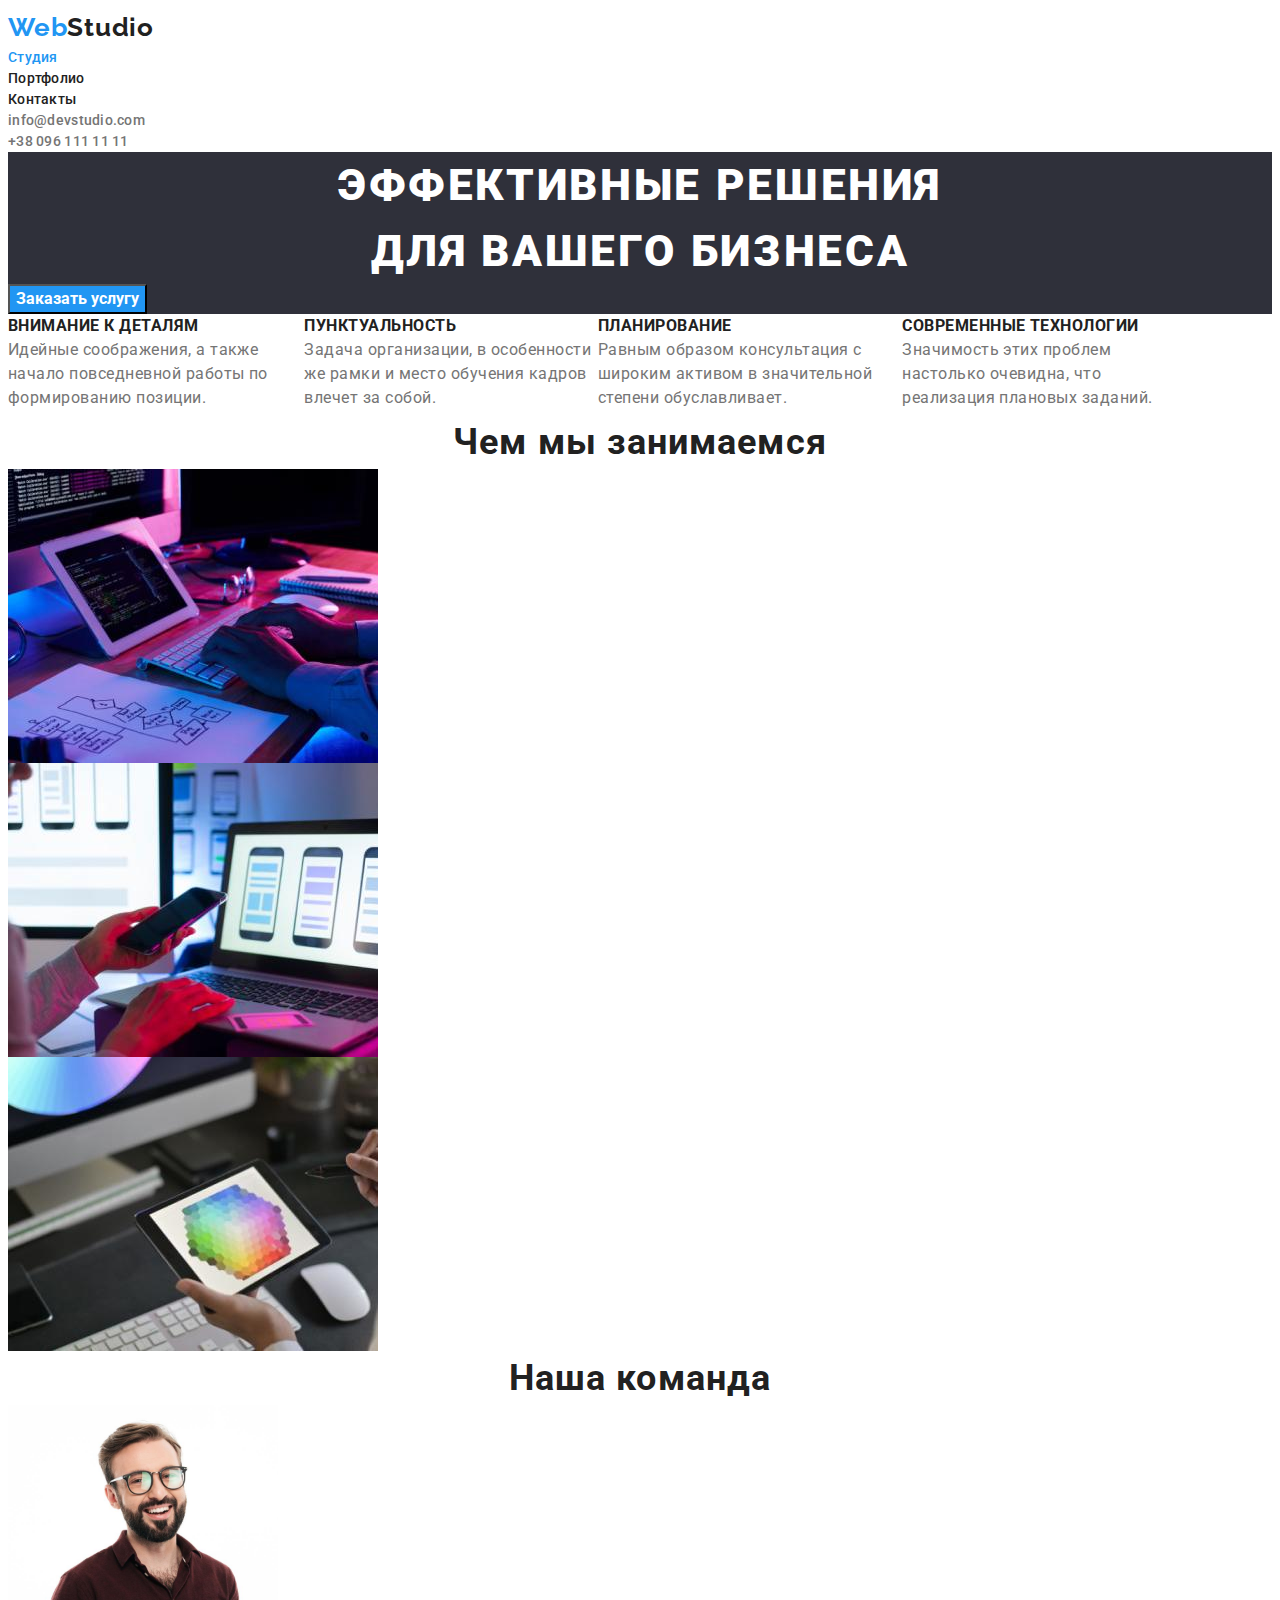
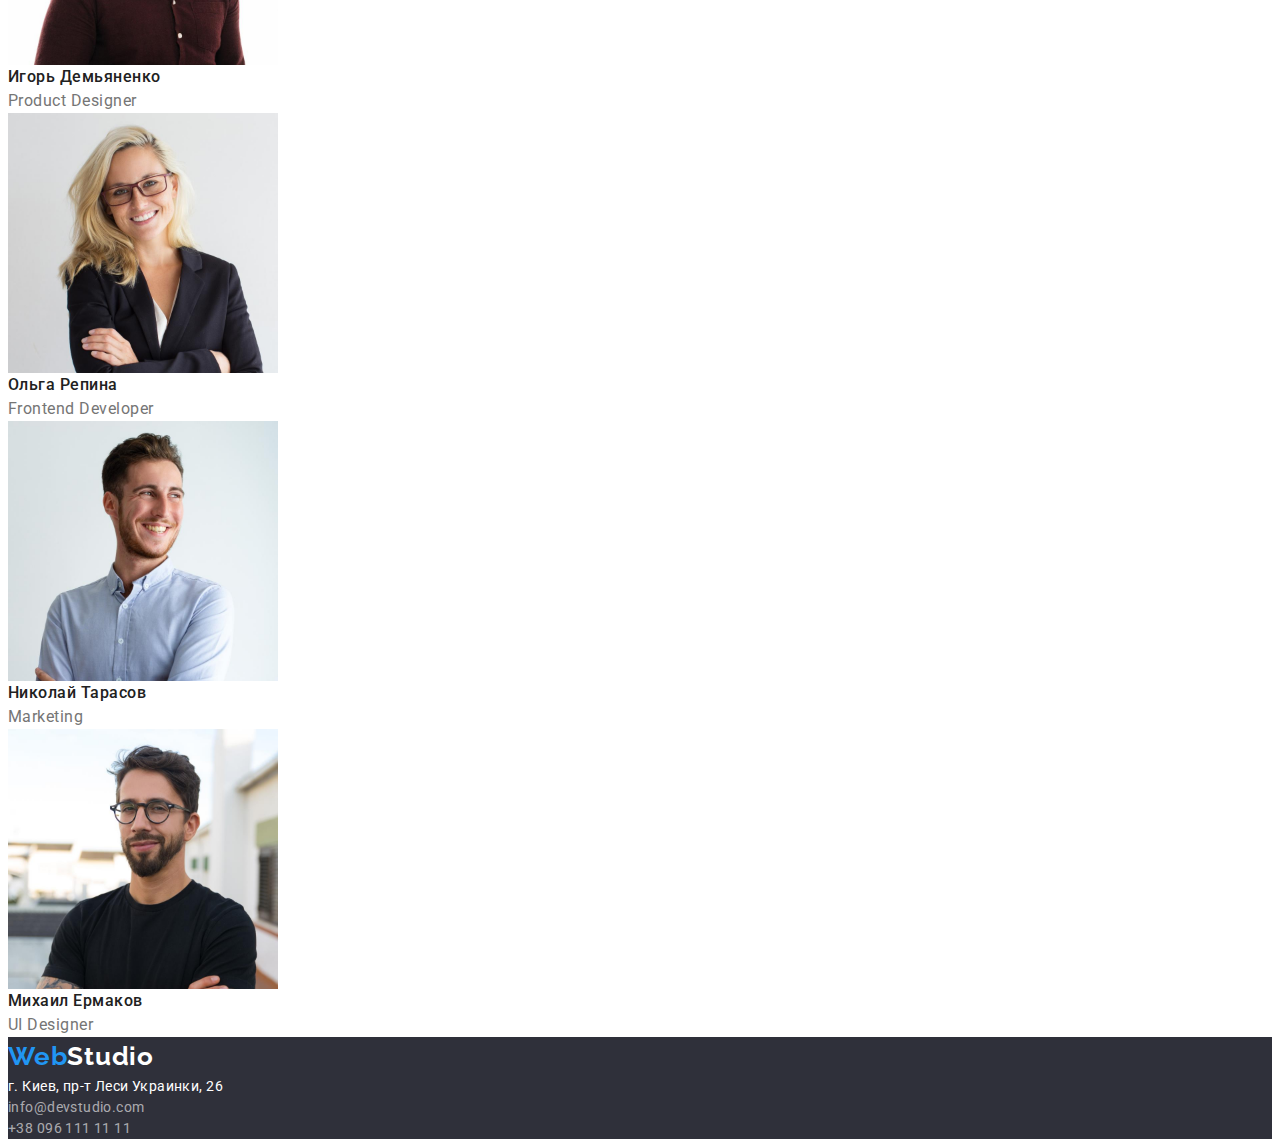
<file: index.html>
<!DOCTYPE html>
<html lang="ru">

<head>
    <meta charset="UTF-8">
    <meta http-equiv="X-UA-Compatible" content="IE=edge">
    <meta name="viewport" content="width=device-width, initial-scale=1.0">
    <title>Document</title>
    <link rel="preconnect" href="https://fonts.googleapis.com">
    <link rel="preconnect" href="https://fonts.gstatic.com" crossorigin>
    <link href="https://fonts.googleapis.com/css2?family=Raleway:wght@700&family=Roboto:wght@400;500;700;900&display=swap" rel="stylesheet">
    <link rel="stylesheet" href="./css/styles.css">
</head>

<body>

    <header class="header">
        <nav class="nav">
            <a class="link-logo link" href="./index.html">Web<span>Studio</span></a>
            <ul class="list-menu">
                <li class="menu-item list"><a href="index.html" class="link-studio active link">Студия</a></li>
                <li class="menu-item list"><a href="portfolio.html" class="link-portfolio link">Портфолио</a></li>
                <li class="menu-item list"><a href="" class="link-contacts link">Контакты</a></li>
            </ul>
        </nav>
        <ul class="list-menu">
            <li class="menu-item list"><a href="mailto:info@devstudio.com" class="header-mail link">info@devstudio.com</a></li>
            <li class="menu-item list"><a href="tel:00380961111111" class="header-tel link">+38 096 111 11 11</a></li>
        </ul>

    </header>
    <main>
        <section class="hero">
            <h1 class="title-text">Эффективные решения </br> для вашего бизнеса</h1>
            <button class="button" type="button">Заказать услугу</button>
        </section>
        <section class="section-about">
            <ul class="about">
                <li class="content-box list">
                    <h3 class="description-title">Внимание к деталям</h3>
                    <p class="description">Идейные соображения, а также начало повседневной работы по формированию
                        позиции.</p>
                </li>
                <li class="content-box list">
                    <h3 class="description-title">Пунктуальность</h3>
                    <p class="description"> Задача организации, в особенности же рамки и место обучения кадров влечет за
                        собой.</p>
                </li>
                <li class="content-box list">
                    <h3 class="description-title"> Планирование</h3>
                    <p class="description"> Равным образом консультация с широким активом в значительной степени
                        обуславливает.</p>
                </li>
                <li class="content-box list">
                    <h3 class="description-title"> Современные технологии</h3>
                    <p class="description">Значимость этих проблем настолько очевидна, что реализация плановых заданий.
                    </p>
                </li>
            </ul>
        </section>
        <section class="section-about">
            <h2 class="about-us">Чем мы занимаемся</h2>
            <ul class="work">
                <li class="content-box-about list">
                    <a href=""><img src="./images/img1.jpg" alt="Работа за компьютером" width="370" height="294" />
                    </a>
                </li>
                <li class="content-box-about list">
                    <a href=""><img src="./images/img2.jpg" alt="Разработка мобильных приложений" width="370"
                            height="294" />
                    </a>
                </li>
                <li class="content-box-about list">
                    <a href="">
                        <img src="./images/img3.jpg" alt="Веб-дизайн" width="370" height="294" />
                    </a>
                </li>
            </ul>
        </section>

        <section class="section-team">
            <h2 class="our-team">Наша команда</h2>
            <ul class="names">
                <li class="content-box-names list">
                    <img src="./images/img4.jpg" alt="Product Designer" width="270" height="260" />
                    <h3 class="team-name"> Игорь Демьяненко </h3>
                    <p class="team-name-prof" lang="en">Product Designer</p>
                </li>

                <li class="content-box-names list">
                    <img src="./images/img5.jpg" alt="Frontend Developer" width="270" height="260" />
                    <h3 class="team-name"> Ольга Репина</h3>
                    <p class="team-name-prof" lang="en">Frontend Developer</p>
                </li>

                <li class="content-box-names list">
                    <img src="./images/img6.jpg" alt="Marketing" width="270" height="260" />
                    <h3 class="team-name"> Николай Тарасов</h3>
                    <p class="team-name-prof" lang="en">Marketing</p>
                </li>

                <li class="content-box-names list">
                    <img src="./images/img7.jpg" alt="UI Designer" width="270" height="260" />
                    <h3 class="team-name"> Михаил Ермаков</h3>
                    <p class="team-name-prof" lang="en">UI Designer</p>
                </li>
            </ul>
        </section>
    </main>
    <footer class="page-footer">
        <a class="footer-logo link" href="/index.html"><span class="footer-logo-first">Web</span><span
                class="footer-logo-second">Studio</span></a>
        <address>
            <ul>
                <li>
                    <a class="adress-footer" href="https://goo.gl/maps/XmzEykaUTw1NGnHSA">г. Киев, пр-т Леси Украинки, 26</a>
                    
                </li>
                <li>
                    <a class="mail-footer" href="mailto:info@devstudio.com">info@devstudio.com</a>
                </li>
                <li>
                    <a class="tel-footer" href="tel:00380961111111">+38 096 111 11 11</a>
                </li>
            </ul>
        </address>
    </footer>
    </body>
    
    </html>
</file>
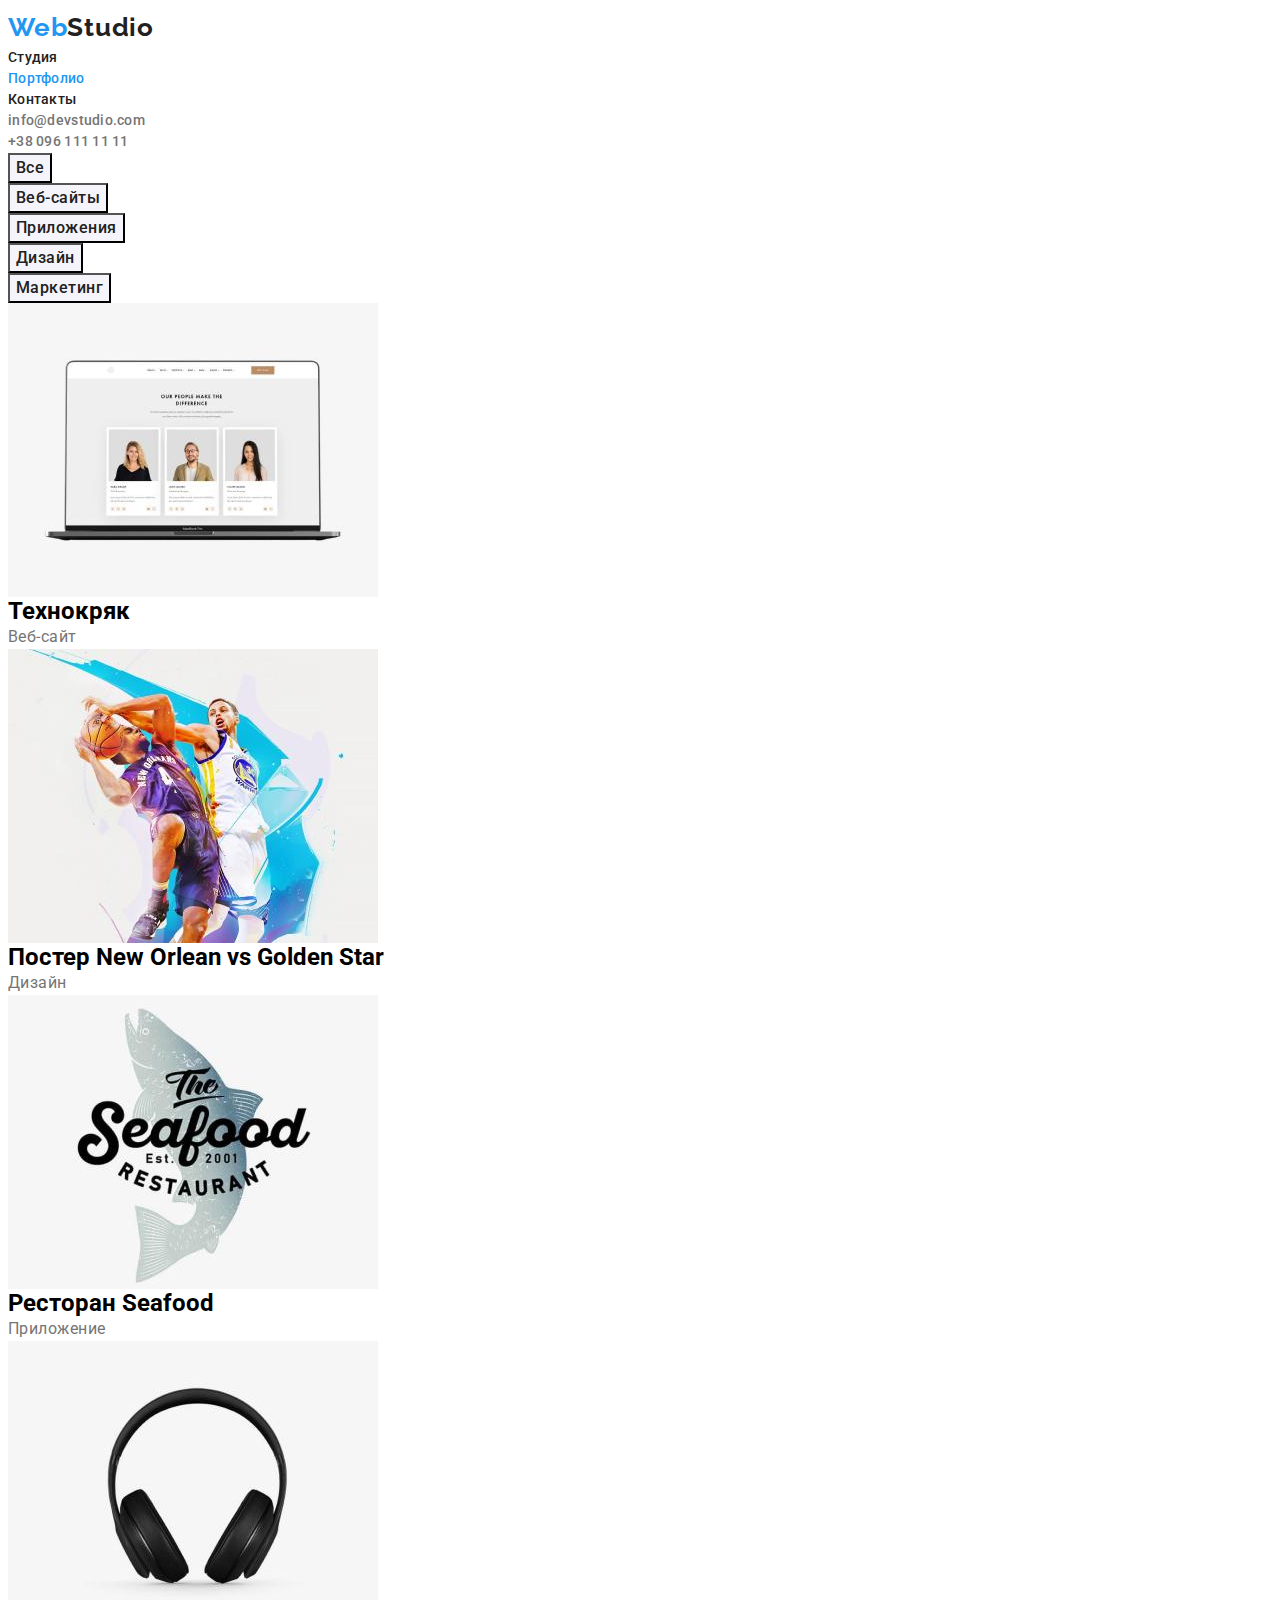
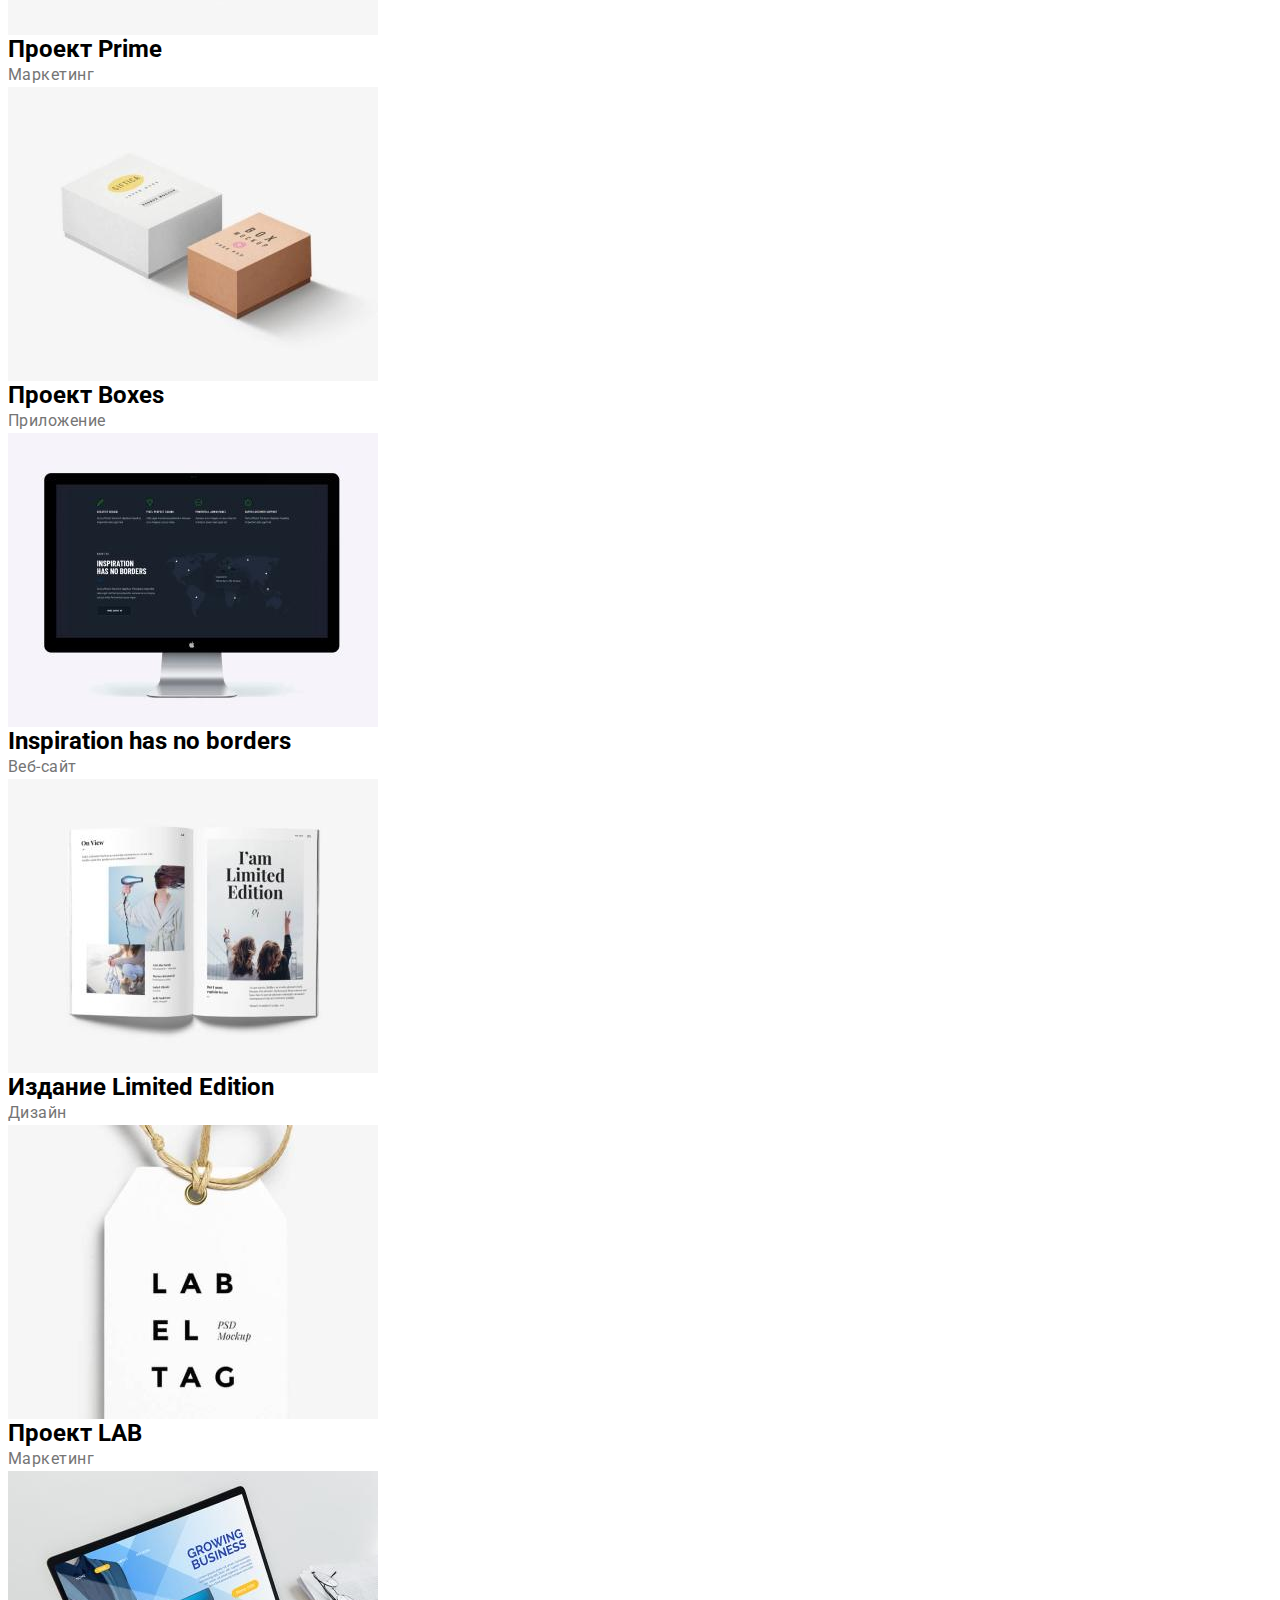
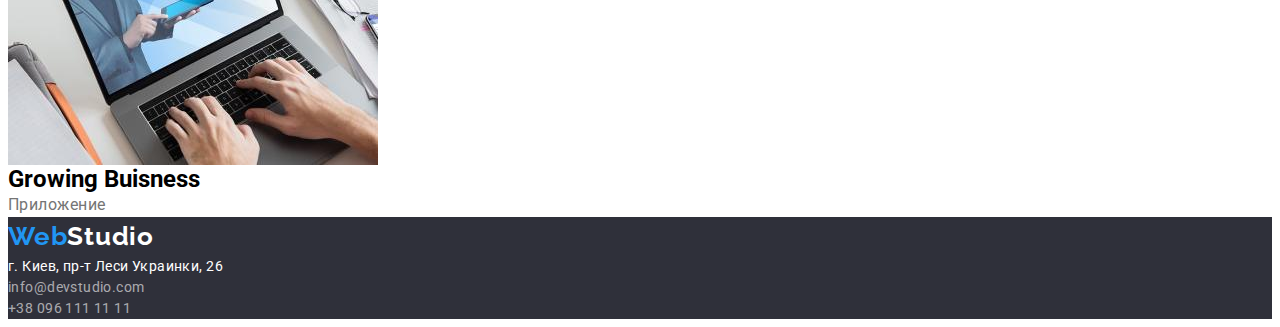
<file: portfolio.html>
<!DOCTYPE html>
<html lang="en">

<head>
    <meta charset="UTF-8">
    <meta http-equiv="X-UA-Compatible" content="IE=edge">
    <meta name="viewport" content="width=device-width, initial-scale=1.0">
    <title>Document</title>
    <link rel="preconnect" href="https://fonts.googleapis.com">
    <link rel="preconnect" href="https://fonts.gstatic.com" crossorigin>
    <link href="https://fonts.googleapis.com/css2?family=Raleway:wght@700&family=Roboto:wght@400;500;700;900&display=swap"
    rel="stylesheet">
    <link rel="stylesheet" href="./css/styles.css">
</head>

<body>
    <header class="header">
        <nav class="nav">
            <a class="link-logo link" href="./index.html">Web<span>Studio</span></a>
            <ul class="list-menu">
                <li class="menu-item list"> <a href="index.html" class="link-studio link">Студия</a></li>
                <li class="menu-item list"> <a href="portfolio.html" class="link-portfolio active link">Портфолио</a></li>
                <li class="menu-item list"> <a href="" class="link-contacts link">Контакты</a></li>
            </ul>
        </nav>
        <ul class="list menu">
            <li class="menu-item list"> <a href="mailto:info@devstudio.com" class="header-mail link">info@devstudio.com</a></li>
            <li class="menu-item list"> <a href="tel:00380961111111" class="header-tel link">+38 096 111 11 11</a></li>
        </ul>

    </header>
    <main>
        <section class="portfolio">
            <h2 class="portfolio-name">Портфолио</h2>
            <ul class="portfolio-button">
                <li class="btn-p list">
                    <button class="button-portf" type="button">Все</button>
                </li>
                <li class="btn-p list">
                    <button class="button-portf" type="button">Веб-сайты</button>
                </li>
                <li class="btn-p list">
                    <button class="button-portf" type="button">Приложения</button>
                </li>
                <li class="btn-p list">
                    <button class="button-portf" type="button">Дизайн</button>
                </li>
                <li class="btn-p list">
                    <button class="button-portf" type="button">Маркетинг</button>
                </li>
            </ul>
            <ul class="portfolio-pictures">
                <li class="items list">
                    <img src="./images/img8.jpg" width="370" height="294" alt="технокряк">
                    <h2 class="port-item">Технокряк</h2>
                    <p class="project-description">Веб-сайт</p>
                </li>
                <li class="items list">
                    <img src="./images/img9.jpg" width="370" height="294" alt="new-orlean-vs-golden-star">
                    <h2 class="port-item">Постер New Orlean vs Golden Star</h2>
                    <p class="project-description">Дизайн</p>
                </li>
                <li class="items list">
                    <img src="./images/img10.jpg" width="370" height="294" alt="seafood">
                    <h2 class="port-item">Ресторан Seafood</h2>
                    <p class="project-description">Приложение</p>
                </li>
                <li class="items list">
                    <img src="./images/img11.jpg" width="370" height="294" alt="prime">
                    <h2 class="port-item">Проект Prime</h2>
                    <p class="project-description">Маркетинг</p>
                </li>
                <li class="items list">
                    <img src="./images/img12.jpg" width="370" height="294" alt="boxes">
                    <h2 class="port-item">Проект Boxes</h2>
                    <p class="project-description">Приложение</p>
                </li>
                <li class="items list">
                    <img src="./images/img13.jpg" width="370" height="294" alt="inspirationweb">
                    <h2 class="port-item">Inspiration has no borders</h2>
                    <p class="project-description">Веб-сайт</p>
                </li>
                <li class="items list">
                    <img src="./images/img14.jpg" width="370" height="294" alt="limitededition">
                    <h2 class="port-item">Издание Limited Edition</h2>
                    <p class="project-description">Дизайн</p>

                <li class="items list">
                    <img src="./images/img15.jpg" width="370" height="294" alt="projectlab">
                    <h2 class="port-item">Проект LAB</h2>
                    <p class="project-description">Маркетинг</p>
                </li>
                <li class="items list">
                    <img src="./images/img16.jpg" width="370" height="294" alt="GROWINGBUISNESS">
                    <h2 class="port-item">Growing Buisness</h2>
                    <p class="project-description">Приложение</p>

                </li>
            </ul>
        </section>
    </main>
    <footer class="page-footer">
        <a class="footer-logo link" href="/index.html"><span class="footer-logo-first">Web</span><span class="footer-logo-second">Studio</span></a>
        <address>
            <ul>
                <li>
                    <a class="adress-footer" href="https://goo.gl/maps/XmzEykaUTw1NGnHSA">г. Киев, пр-т Леси Украинки, 26</a>
                </li>
                <li>
                    <a class="mail-footer" href="mailto:info@devstudio.com">info@devstudio.com</a>
                </li>
                <li>
                    <a class="tel-footer" href="tel:00380961111111">+38 096 111 11 11</a>
                </li>
            </ul>
        </address>
    </footer>
</body>

</html>
</file>
<file: css/styles.css>
:root {
  --blue: #2196f3;
  --black: #212121;
  --gray: #757575;
  --white: #ffffff;
  --dark-gray: #2f303a;
  --whitesmoke: #f5f4fa;
  --whitegray: rgba(255, 255, 255, 0.6);
  --main-font: "Roboto", sans-serif;
  --secondary-font: "normal", sans-serif;
}
body {
  font-family: Roboto;
  font-weight: 600;
}

h1,
h2,
h3,
h4,
h5,
h6,
p {
  margin-top: 0;
  margin-bottom: 0;
}

a {
  text-decoration: none;
  color: inherit;
}

ul,
ol {
  margin-top: 0;
  margin-bottom: 0;
  padding-left: 0;
}

img {
  display: block;
}

.list {
  list-style: none;
}

.container {
  width: 1200px;
  margin-left: auto;
  margin-right: auto;
  padding-left: 15px;
  padding-right: 15px;
}

.section {
  padding-top: 130px;
  padding-bottom: 130px;
}

.visually-hidden {
  position: absolute !important;
  clip: rect(1px 1px 1px 1px); /* IE6, IE7 */
  clip: rect(1px, 1px, 1px, 1px);
  padding: 0 !important;
  border: 0 !important;
  height: 1px !important;
  width: 1px !important;
  overflow: hidden;
}
​.header {
  background: var(--white);
}
.link-logo {
  font-family: Raleway;
  font-style: normal;
  font-weight: bold;
  font-size: 26px;
  line-height: 1.5;
  letter-spacing: 0.03em;
  color: #2196f3;
}

.link-logo span {
  color: var(--black);
}

.list-menu {
  color: var(--black);
}
.link-studio {
  font-family: Roboto;
  font-style: normal;
  font-weight: 500;
  font-size: 14px;
  line-height: 1.5;
  letter-spacing: 0.02em;
}

.link-studio:hover,
.link-studio:focus {
  color: var(--blue);
}

.link-portfolio {
  font-family: Roboto;
  font-style: normal;
  font-weight: 500;
  font-size: 14px;
  line-height: 1.5;
  letter-spacing: 0.02em;
  color: #212121;
}

.link-portfolio:hover,
.link-portfolio:focus {
  color: var(--blue);
}

​.link-portfolio .link:hover,
.link-portfolio .link:focus {
  color: var(--blue);
}
.link-contacts {
  font-family: Roboto;
  font-style: normal;
  font-weight: 500;
  font-size: 14px;
  line-height: 1.5;
  letter-spacing: 0.02em;
  color: #212121;
}
.link-contacts:hover,
.link-contacts:focus {
  color: var(--blue);
}
.active {
  color: #2196f3;
}

.header-mail {
  font-family: Roboto;
  font-style: normal;
  font-weight: 500;
  font-size: 14px;
  line-height: 1.5;
  letter-spacing: 0.02em;
  color: var(--gray);
}
.header-mail:hover,
.header-mail:focus {
  color: var(--blue);
}
.header-tel {
  font-family: Roboto;
  font-style: normal;
  font-weight: 500;
  font-size: 14px;
  line-height: 1.5;
  letter-spacing: 0.02em;
  color: #757575;
}
.header-tel:hover,
.header-tel:focus {
  color: var(--blue);
}
.hero {
  background: var(--dark-gray);
}
.title-text {
  font-family: Roboto;
  font-style: normal;
  font-weight: 900;
  font-size: 44px;
  line-height: 1.5;
  text-align: center;
  letter-spacing: 0.06em;
  text-transform: uppercase;
  color: #ffffff;
}
.button {
  background: var(--blue);
  font-family: Roboto;
  font-style: normal;
  font-weight: bold;
  font-size: 16px;
  line-height: 1.5;
  color: var(--white);
}
.button:hover,
.button:focus {
  color: var(--white);
  background: var(--blue);
}

.about {
  width: 1170px;
  height: 101px;
  left: 215px;
  top: 774px;
  display: flex;
}

.description-title {
  font-family: Roboto;
  font-style: normal;
  font-weight: bold;
  font-size: 16px;
  line-height: 1.5;
  letter-spacing: 0.03em;
  text-transform: uppercase;
  text-decoration: none;
  color: var(--black);
}

.description {
  font-family: Roboto;
  font-style: normal;
  font-weight: normal;
  font-size: 16px;
  line-height: 1.5;
  text-decoration: none;
  letter-spacing: 0.03em;
  color: var(--gray);
}

.about-us {
  font-family: Roboto;
  font-style: normal;
  font-weight: bold;
  font-size: 36px;
  line-height: 1.5;
  text-align: center;
  letter-spacing: 0.03em;
  text-decoration: none;
  color: var(--black);
}

​ .section-team {
  background: var(--whitesmoke);
}
.our-team {
  font-family: Roboto;
  font-style: normal;
  font-weight: bold;
  font-size: 36px;
  line-height: 1.5;
  text-align: center;
  letter-spacing: 0.03em;
  text-decoration: none;
  color: var(--black);
}
.team-name {
  font-family: Roboto;
  font-style: normal;
  font-weight: 500;
  font-size: 16px;
  line-height: 1.5;
  text-align: left;
  letter-spacing: 0.03em;
  text-decoration: none;
  color: var(--black);
}
.team-name-prof {
  font-family: Roboto;
  font-style: normal;
  font-weight: normal;
  font-size: 16px;
  line-height: 1.5;
  text-align: left;
  letter-spacing: 0.03em;
  color: var(--gray);
}

.page-footer {
  background: var(--dark-gray);
}

.footer-logo {
  font-family: Raleway;
  font-style: normal;
  font-weight: bold;
  font-size: 26px;
  line-height: 1.5;
  letter-spacing: 0.03em;
  color: #2196f3;
}

.footer-logo-first {
  color: var(--blue);
}

.footer-logo-second {
  color: #ffffff;
}
.adress-footer {
  font-family: Roboto;
  font-style: normal;
  font-weight: normal;
  font-size: 14px;
  line-height: 1.5;
  text-decoration: none;
  letter-spacing: 0.03em;
  color: var(--white);
}

.adress-footer:hover {
  color: var(--blue);
}

.mail-footer {
  font-family: Roboto;
  font-style: normal;
  font-weight: normal;
  font-size: 14px;
  line-height: 1.5;
  letter-spacing: 0.03em;
  color: var(--whitegray);
}

.mail-footer:hover {
  color: var(--blue);
}
.tel-footer {
  font-family: Roboto;
  font-style: normal;
  font-weight: normal;
  font-size: 14px;
  line-height: 1.5;
  text-decoration: none;
  letter-spacing: 0.03em;
  color: var(--whitegray);
}
.tel-footer:hover {
  color: var(--blue);
}

.portfolio-name {
  clip: rect(1px, 1px, 1px, 1px);
  clip: rect(1px, 1px, 1px, 1px);
  padding: 0;
  border: 0;
  height: 1px;
  width: 1px;
  overflow: hidden;
}
.button-portf {
  background: var(--whitesmoke);
  font-family: Roboto;
  font-style: normal;
  font-weight: 500;
  font-size: 16px;
  line-height: 1.5;
  text-align: center;
  letter-spacing: 0.03em;
  cursor: pointer;
  color: var(--black);
}

.button-portf:hover,
.button-portf:focus {
  color: var(--white);
  background: var(--blue);
}
​.port-item {
  font-family: Roboto;
  font-style: normal;
  font-weight: bold;
  font-size: 18px;
  line-height: 1.5;
  letter-spacing: 0.06em;
}

.project-description {
  font-family: Roboto;
  font-style: normal;
  font-weight: normal;
  font-size: 16px;
  line-height: 1.5;
  letter-spacing: 0.03em;
  color: #757575;
}

​ .address-footer {
  font-family: Roboto;
  font-style: normal;
  font-weight: normal;
  font-size: 14px;
  line-height: 1.5;
  letter-spacing: 0.03em;
  color: #ffffff;
}
</file>
